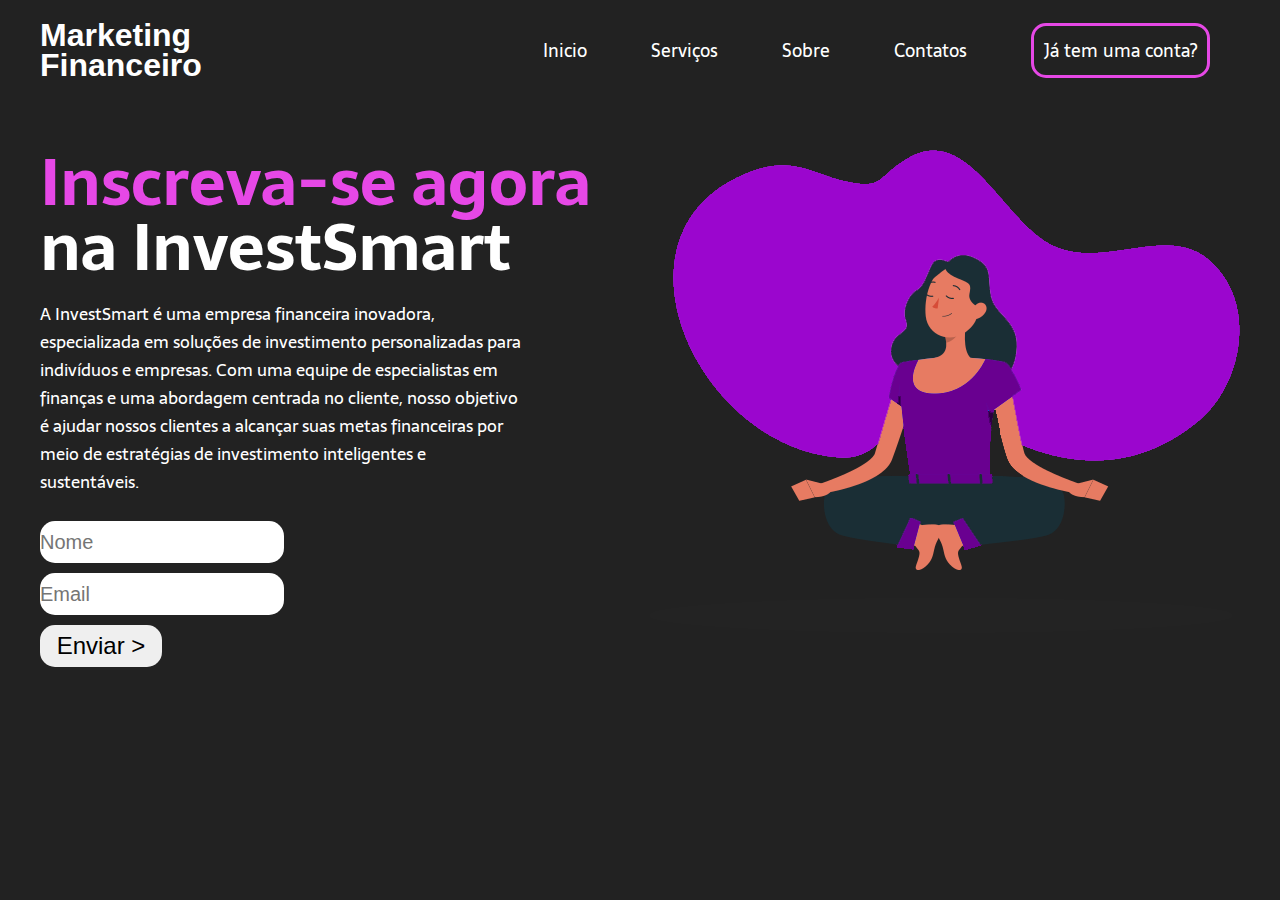
<file: index.html>
<!DOCTYPE html>
<html lang="pt-BR">
<head>
    <meta charset="UTF-8">
    <meta name="viewport" content="width=device-width, initial-scale=1.0">
    <link rel="shortcut icon" href="favicon.ico" type="image/x-icon">
    <link rel="stylesheet" href="styles/style.css">
    <title>Homepage</title>
</head>
<body>
    <header>
        <div>
            <h1>Marketing</h1>
            <h1>Financeiro</h1>
        </div>

        <nav>
            <a href="">Inicio</a>
            <a href="">Serviços</a>
            <a href="">Sobre</a>
            <a href="">Contatos</a>
            <a class="botao-login" href="login.html">Já tem uma conta?</a>
        </nav>
    </header>

    <main>
        <aside>
            <div>
                <h2 class="frase-cor">Inscreva-se agora</h2>
                <h2>na InvestSmart</h2>
            </div>

            <p>A InvestSmart é uma empresa financeira inovadora, especializada em soluções de investimento personalizadas para indivíduos e empresas. Com uma equipe de especialistas em finanças e uma abordagem centrada no cliente, nosso objetivo é ajudar nossos clientes a alcançar suas metas financeiras por meio de estratégias de investimento inteligentes e sustentáveis.</p>

            <form action="cadastro.html">
                <input type="text" placeholder="Nome">
                <input type="email" placeholder="Email">
                <input class="botao" type="submit" value="Enviar >">
            </form>
        </aside>

        <article>
            <img src="styles/image/imagem-site.png" alt="mulher-alongando">
        </article>
    </main>
</body>
</html>
</file>
<file: styles/style.css>
@import url('https://fonts.googleapis.com/css2?family=Sarala:wght@400;700&display=swap');

* {
    margin: 0;
    padding: 0;
    box-sizing: border-box;
    text-decoration: none;
}

body {
    background-color: rgb(34, 34, 34);
    color: white;
    font-family: "Sarala", sans-serif;
}

header {
    display: flex;
    justify-content: space-between;
    align-items: center;
    padding: 20px 40px;
}

header div {
    flex-direction: column;
    line-height: 30px;
    font-size: 30px;

}

h1 {
    font-family: sans-serif;
    font-size: 32px;
}

.frase-cor {
    color: rgb(230, 72, 230);
}

nav a {
    margin: 0 30px;
    color: white;
    font-size: 18px;
}

nav a:hover {
    color: rgb(230, 72, 230);
}

.botao-login {
    border: 3px solid rgb(230, 72, 230);
    padding: 10px;
    border-radius: 15px;
}

.botao-login:hover {
    background-color: rgb(230, 72, 230);
    color: white;
}

main {
    display: flex;
    margin-top: 50px;
    padding: 0 40px;
    padding-bottom: 30px;
}

aside {
    flex-direction: column;
}

aside div {
    line-height: 65px;
    font-size: 43px;
}

p {
    margin-top: 20px;
    width: 80%;
    font-size: 17px;
}

form {
    display: flex;
    flex-direction: column;
    gap: 10px;
    margin-top: 25px;
}

input {
    height: 42px;
    width: 40%;
    border: none;
    border-radius: 15px;
    font-size: 20px;
}

.botao {
    width: 20%;
    font-size: 24px;
}

.botao:hover {
    background-color: rgb(230, 72, 230);
    color: white;
    cursor: pointer;
}
</file>
